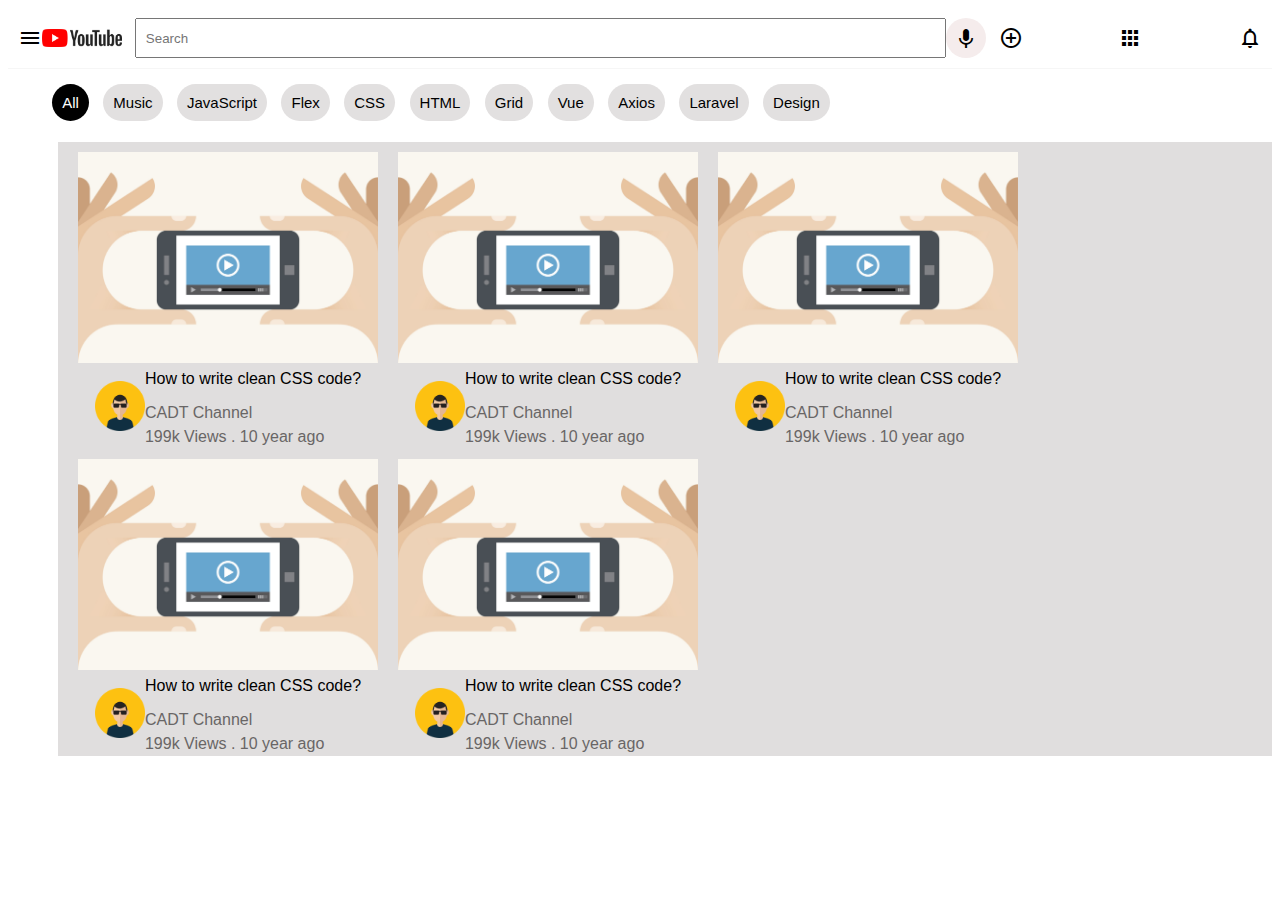
<file: Exercise 2/index.html>
<!DOCTYPE html>
<html lang="en">
<head>
    <meta charset="UTF-8">
    <meta http-equiv="X-UA-Compatible" content="IE=edge">
    <meta name="viewport" content="width=device-width, initial-scale=1.0">
    <title>YouTube</title>
    <link rel="stylesheet" href="https://fonts.googleapis.com/icon?family=Material+Icons">
    <link rel="stylesheet" href="style.css">
</head>
<body>
    <nav>
        <div class="nav-left">
            <i class="material-icons">menu</i>
            <img src="logo.jpg" alt="logo" width="80">
        </div>
        <div class="nav-center">
            <input type="text" placeholder="Search">
            <i class="material-icons">keyboard_voice</i>
        </div>
        <div class="nav-right">
            <i class="material-icons">control_point</i>
            <i class="material-icons">apps</i>
            <i class="material-icons">notifications_none</i>
        </div>
    </nav>
    <header>
        <span class="active">All</span>
        <span>Music</span>
        <span>JavaScript</span>
        <span>Flex</span>
        <span>CSS</span>
        <span>HTML</span>
        <span>Grid</span>
        <span>Vue</span>
        <span>Axios</span>
        <span>Laravel</span>
        <span>Design</span>
    </header>
    <section class="video-container">
        <div class="video">
            <div class="video-thumbnail">
                <img src="video-icon.png" alt="" width="300">
            </div>
            <div class="video-text">
                <div class="avatar">
                    <img src="avatar.jpg" alt="" width="50">
                </div>
                <div class="text">
                    <strong>How to write clean CSS code?</strong>
                    <p>CADT Channel</p>
                    <span>199k Views . 10 year ago</span>
                </div>
            </div>
        </div>

        <div class="video">
            <div class="video-thumbnail">
                <img src="video-icon.png" alt="" width="300">
            </div>
            <div class="video-text">
                <div class="avatar">
                    <img src="avatar.jpg" alt="" width="50">
                </div>
                <div class="text">
                    <strong>How to write clean CSS code?</strong>
                    <p>CADT Channel</p>
                    <span>199k Views . 10 year ago</span>
                </div>
            </div>
        </div>

        <div class="video">
            <div class="video-thumbnail">
                <img src="video-icon.png" alt="" width="300">
            </div>
            <div class="video-text">
                <div class="avatar">
                    <img src="avatar.jpg" alt="" width="50">
                </div>
                <div class="text">
                    <strong>How to write clean CSS code?</strong>
                    <p>CADT Channel</p>
                    <span>199k Views . 10 year ago</span>
                </div>
            </div>
        </div>

        <div class="video">
            <div class="video-thumbnail">
                <img src="video-icon.png" alt="" width="300">
            </div>
            <div class="video-text">
                <div class="avatar">
                    <img src="avatar.jpg" alt="" width="50">
                </div>
                <div class="text">
                    <strong>How to write clean CSS code?</strong>
                    <p>CADT Channel</p>
                    <span>199k Views . 10 year ago</span>
                </div>
            </div>
        </div>

        <div class="video">
            <div class="video-thumbnail">
                <img src="video-icon.png" alt="" width="300">
            </div>
            <div class="video-text">
                <div class="avatar">
                    <img src="avatar.jpg" alt="" width="50">
                </div>
                <div class="text">
                    <strong>How to write clean CSS code?</strong>
                    <p>CADT Channel</p>
                    <span>199k Views . 10 year ago</span>
                </div>
            </div>
        </div>
        
       
    </section>
</body>
</html>
</file>
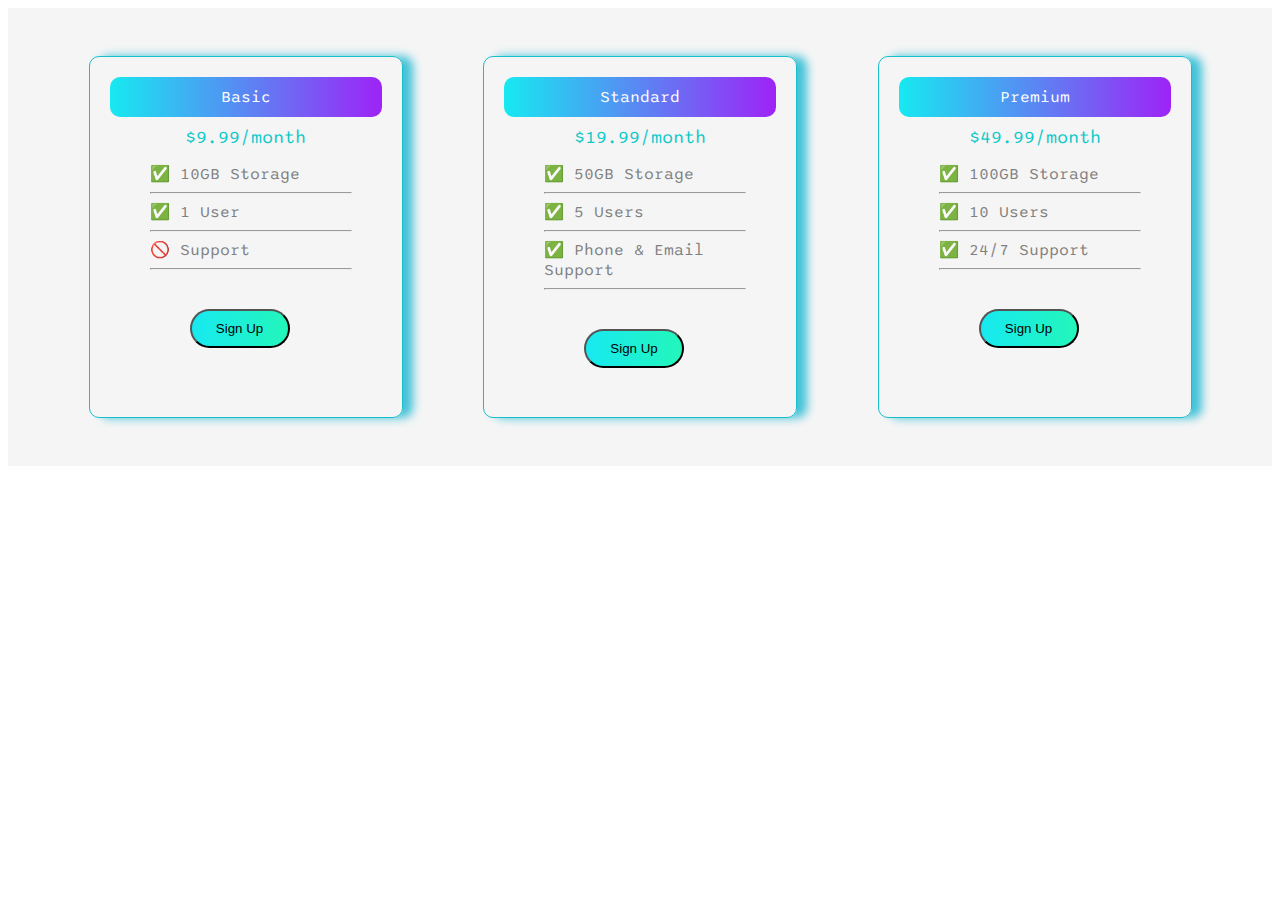
<file: Exercise 3/index.html>
<!DOCTYPE html>
<html>
  <head>
    <title>Flexbox Pricing Table</title>
    <link rel="preconnect" href="https://fonts.googleapis.com" />
    <link rel="preconnect" href="https://fonts.gstatic.com" crossorigin />
    <link
      href="https://fonts.googleapis.com/css2?family=Sono:wght@400;700&display=swap"
      rel="stylesheet"
    />
    <link rel="stylesheet" href="style.css">
    <style>
      body {
        font-family: "Sono", sans-serif;
      }

      /* Hint: What can you do with a media query and flexbox? */
      @media (max-width: 1250px) {
      }
    </style>
  </head>

  <body>

    <div class="pricing-container">
      <div class="pricing-plan">
        <div class="plan-title">Basic</div>
        <div class="plan-price">$9.99/month</div>
        <ul class="plan-features">
          <li>✅ 10GB Storage</li>
          <hr>
          <li>✅ 1 User</li>
          <hr>
          <li>🚫 Support</li>
          <hr>
        </ul>
        <button class="plan-button">Sign Up</button>
      </div>

      <div class="pricing-plan">
        <div class="plan-title">Standard</div>
        <div class="plan-price">$19.99/month</div>
        <ul class="plan-features">
          <li>✅ 50GB Storage</li>
          <hr>
          <li>✅ 5 Users</li>
          <hr>
          <li>✅ Phone &amp; Email Support</li>
          <hr>
        </ul>
        <button class="plan-button">Sign Up</button>
      </div>

      <div class="pricing-plan">
        <div class="plan-title">Premium</div>
        <div class="plan-price">$49.99/month</div>
        <ul class="plan-features">
          <li>✅ 100GB Storage</li>
          <hr>
          <li>✅ 10 Users</li>
          <hr>
          <li>✅ 24/7 Support</li>
          <hr>
        </ul>
        <button class="plan-button">Sign Up</button>
      </div>
    </div>
    
  </body>
</html>
</file>
<file: Exercise 2/style.css>
body {
    font-family: Roboto, Arial, sans-serif;
}
nav {
 
    /*  TODO */
    display: flex;
    justify-content: space-evenly;
    align-items: center;
    box-shadow: rgba(27, 31, 35, 0.04) 0px 1px 0px, rgba(255, 255, 255, 0.25) 0px 1px 0px inset;
    padding: 10px;
}
.nav-left {
    /*  TODO */
    display: flex;
    flex-direction: row;
    align-items: center;

}
.nav-right {
    /*  TODO */
    display: flex;
    justify-content: space-between;
    align-items: center;
    flex: 0.3;
    
}
.nav-center {
    /*  TODO */
    display: flex;
    flex: 1;
    justify-content: center;
    
}
.nav-center input {
    width: 90%;
    padding: 9px;
}
.nav-center i {
    background: #f5ecec;
    padding: 8px;
    box-sizing: border-box;
    border-radius: 50%;
}
header {
    width: 93%;
    margin: auto;
    margin-top: 16px;
    padding: 10px;
}
header span {
    padding: 10px;
    background: #e2e0e0;
    border-radius: 40px;
    cursor: pointer;
    font-size: 15px;
    margin-right: 10px;
}
.active {
    background: #000;
    color: #fff;
}
.video-container { 
    /*  TODO */
    display: flex;
    flex-wrap: wrap;
    background-color: rgb(224, 222, 222);
    margin-top: 20px;
    margin-left: 50px;
    
}
.video {

   /*  TODO */
   display: flex;
   flex-direction: column;
   align-items: center;
   margin-left: 20px; 
   margin-top: 10px;
}
.video-thumbnail img {
   /*  TODO */
    max-width: 100%;
    height: auto;
}
.video-text {
  /*  TODO */
  display: flex;
  align-items: center;
  justify-content: space-evenly;
}

.text {
    line-height: 1.5;
}
.text p {
    margin: 0;
    margin-top: 10px;
}
.text p,
.text span {
    color: rgb(105, 102, 102);
}
.text strong {
    font-weight: 500;
}
</file>
<file: Exercise 3/style.css>
body{
    font-family: Arial, Helvetica, sans-serif;
}
.pricing-container{
    display: flex;
    flex-direction: row;
    justify-content: space-evenly;
    background-color: whitesmoke;
}
.pricing-plan{
    display: flex;
    flex-direction: column;
    border: 1px solid rgb(24, 190, 202);
    width: 17em;
    height: 20em;
    margin-top: 3em;
    margin-bottom: 3em;
    padding: 20px;
    border-radius: 10px;
    box-shadow: 10px 0 10px 0 #41c2d8;
}
.plan-title{
    background: linear-gradient(to right, rgb(23, 233, 241), rgb(158, 35, 246));
    color: white;
    padding: 10px ;
    text-align: center;
    border-radius: 10px;
}
.plan-price{
    color: rgb(14, 201, 201); 
    text-align: center;  
    font-size: 2vh;
    padding-top: 10px;
}
.plan-features{
    font-size: medium;
    color: grey;
    justify-content: center;
    list-style-type: none;
}
hr{
    margin-right: 30px;
}
.plan-button{
    margin-top: 15px;
    margin-left: 80px;
    padding: 10px;
    width: 100px;
    background: linear-gradient(to right, rgb(23, 233, 241), rgb(35, 246, 186));
    border-radius: 30px;
    cursor: pointer;
}
</file>
